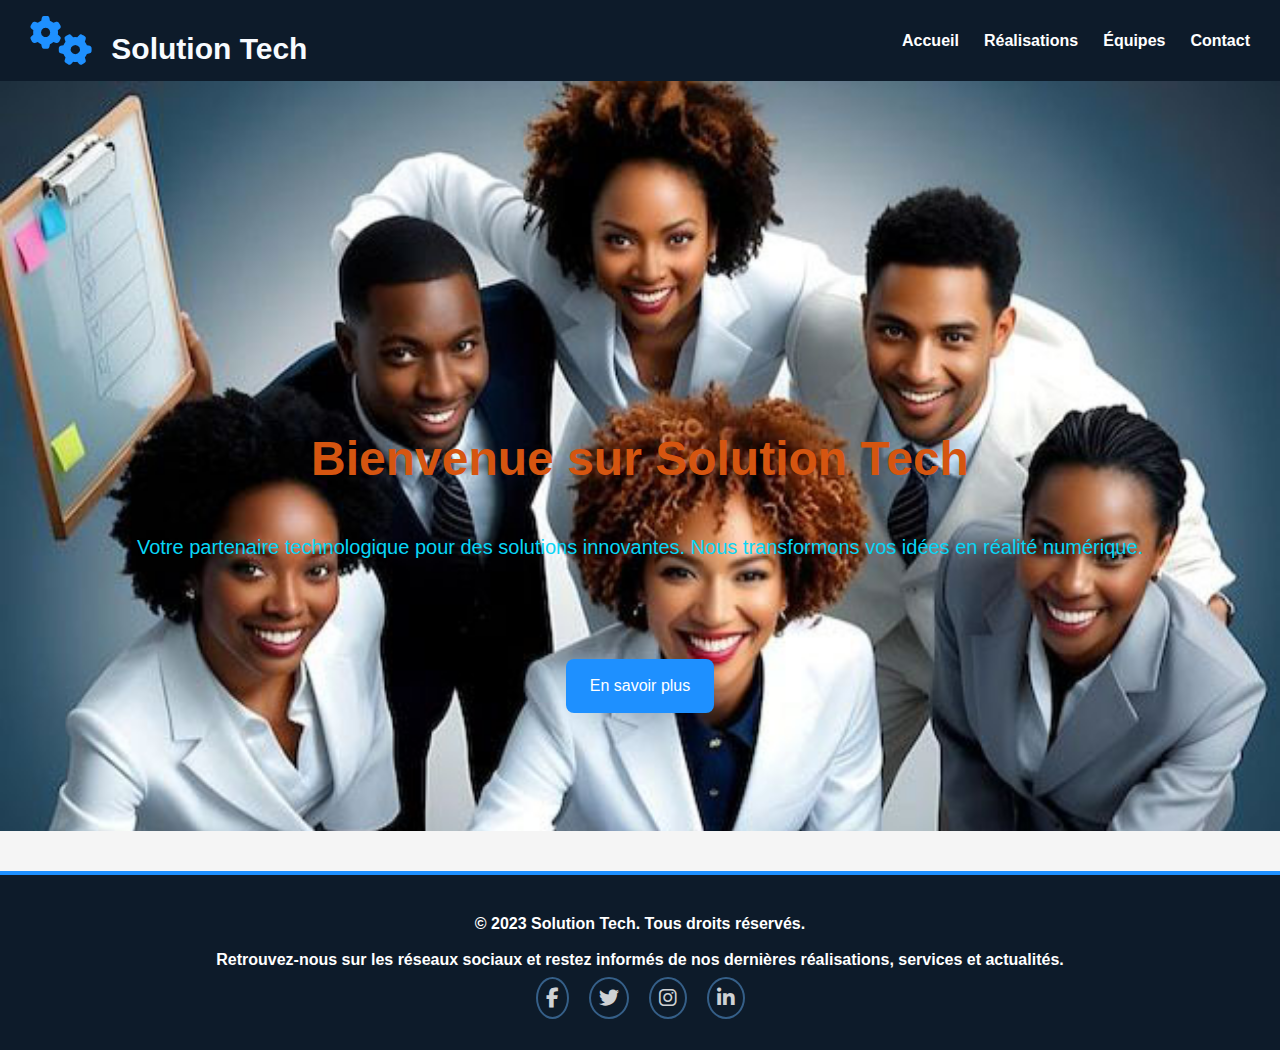
<file: index.html>
<!DOCTYPE html>
<html lang="en">
<head>
    <meta charset="UTF-8">
    <meta name="viewport" content="width=device-width, initial-scale=1.0">
    <title>Document</title>
    <link rel="stylesheet" href="style.css">
    <link rel="stylesheet" href="https://cdnjs.cloudflare.com/ajax/libs/font-awesome/6.5.0/css/all.min.css">

</head>
<body>
    <header>
        <nav class="navbar">
                <h1>
                    <i class="fas fa-cogs"></i> <!-- Icône de technologie (engrenages) -->
                    Solution Tech 
                </h1>
                
            <ul class="nav-links">
                <li><a href="index.html">Accueil</a></li>
                <li><a href="Realisations.html">Réalisations</a></li>
                <li><a href="Equipes.html">Équipes</a></li>
                <li><a href="Contact.html">Contact</a></li>
            </ul>
        </nav>
    </header>

    <div class="hero-section">
        <h1>Bienvenue sur Solution Tech</h1>
        <p>Votre partenaire technologique pour des solutions innovantes.
        Nous transformons vos idées en réalité numérique.</p>
        <a href="Realisations.html" class="btn">En savoir plus</a>
    </div>
    <footer>
        <p>&copy; 2023 Solution Tech. Tous droits réservés.</p><br>
        <p>
            Retrouvez-nous sur les réseaux sociaux et restez informés de nos dernières réalisations, services et actualités.
        </p><br>
        <ul class="socials">
            <li><a href="#"><i class="fab fa-facebook-f"></i></a></li>
            <li><a href="#"><i class="fab fa-twitter"></i></a></li>
            <li><a href="#"><i class="fab fa-instagram"></i></a></li>
            <li><a href="#"><i class="fab fa-linkedin-in"></i></a></li>
        </ul>
    </footer>
</body>
</html>
</file>
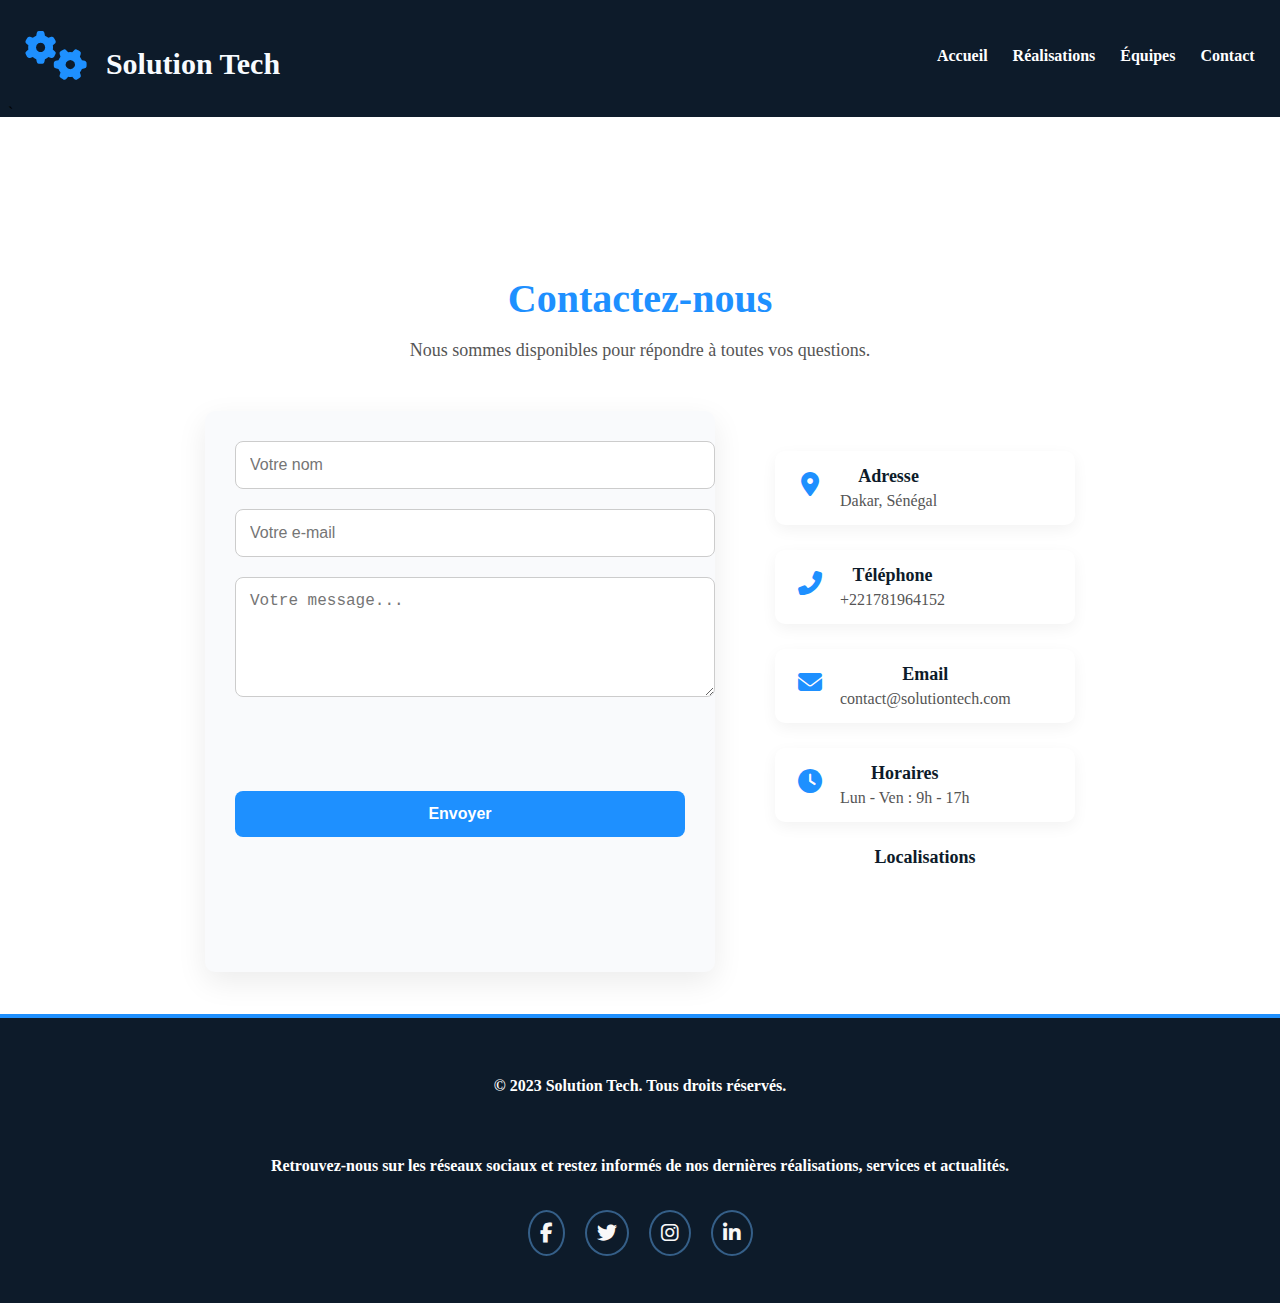
<file: Contact.html>
<!DOCTYPE html>
<html lang="en">
<head>
    <meta charset="UTF-8">
    <meta name="viewport" content="width=device-width, initial-scale=1.0">
    <title>Equipes</title>
    <link rel="stylesheet" href="Contact.css">
    <link rel="stylesheet" href="https://cdnjs.cloudflare.com/ajax/libs/font-awesome/6.5.0/css/all.min.css">
</head>
<body>
    <header>
        <nav class="navbar">
                <h1>
                    <i class="fas fa-cogs"></i> <!-- Icône de technologie (engrenages) -->
                    Solution Tech 
                </h1>
                
            <ul class="nav-links">
                <li><a href="index.html">Accueil</a></li>
                <li><a href="Realisations.html">Réalisations</a></li>
                <li><a href="Equipes.html">Équipes</a></li>
                <li><a href="Contact.html">Contact</a></li>
            </ul>
        </nav>  `
    </header>
    <section class="contact-section">
        <h2>Contactez-nous</h2>
        <p>Nous sommes disponibles pour répondre à toutes vos questions.</p>
    
        <div class="contact-container">
          <form class="contact-form">
            <input type="text" placeholder="Votre nom" required />
            <input type="email" placeholder="Votre e-mail" required />
            <textarea placeholder="Votre message..." rows="5" required></textarea>
            <button type="submit">Envoyer</button>
          </form>
    
          <div class="contact-info">
  <div class="info-item">
    <i class="fas fa-map-marker-alt"></i>
    <div>
      <h3>Adresse</h3>
      <p>Dakar, Sénégal</p>
    </div>
  </div>
  <div class="info-item">
    <i class="fas fa-phone-alt"></i>
    <div>
      <h3>Téléphone</h3>
      <p>+221781964152</p>
    </div>
  </div>
  <div class="info-item">
    <i class="fas fa-envelope"></i>
    <div>
      <h3>Email</h3>
      <p>contact@solutiontech.com</p>
    </div>
  </div>
  <div class="info-item">
    <i class="fas fa-clock"></i>
    <div>
      <h3>Horaires</h3>
      <p>Lun - Ven : 9h - 17h</p>
    </div>
  </div>
     <!-- Carte Google Maps -->
     <h3>Localisations</h3>
     <div class="map-container">
        <iframe 
          src="https://www.google.com/maps/embed?pb=!1m18!1m12!1m3!1d3859.227169041004!2d-17.44454892468738!3d14.69385308572971!2m3!1f0!2f0!3f0!3m2!1i1024!2i768!4f13.1!3m3!1m2!1s0xec1725a0d9c2a31%3A0x3c9f9f9f9f9f9f9f!2sDakar%2C%20S%C3%A9n%C3%A9gal!5e0!3m2!1sfr!2sfr!4v1620000000000!5m2!1sfr!2sfr" 
          width="100%" 
          height="100" 
          style="border:0;" 
          border-radius="8"
          allowfullscreen="" 
          loading="lazy">
        </iframe>
</div>

      </section>
    

    <footer>
        <p>&copy; 2023 Solution Tech. Tous droits réservés.</p><br>
        <p>
            Retrouvez-nous sur les réseaux sociaux et restez informés de nos dernières réalisations, services et actualités.
        </p><br>
        <ul class="socials">
            <li><a href="#"><i class="fab fa-facebook-f"></i></a></li>
            <li><a href="#"><i class="fab fa-twitter"></i></a></li>
            <li><a href="#"><i class="fab fa-instagram"></i></a></li>
            <li><a href="#"><i class="fab fa-linkedin-in"></i></a></li>
        </ul>
    </footer>
</body>
</html>
</file>
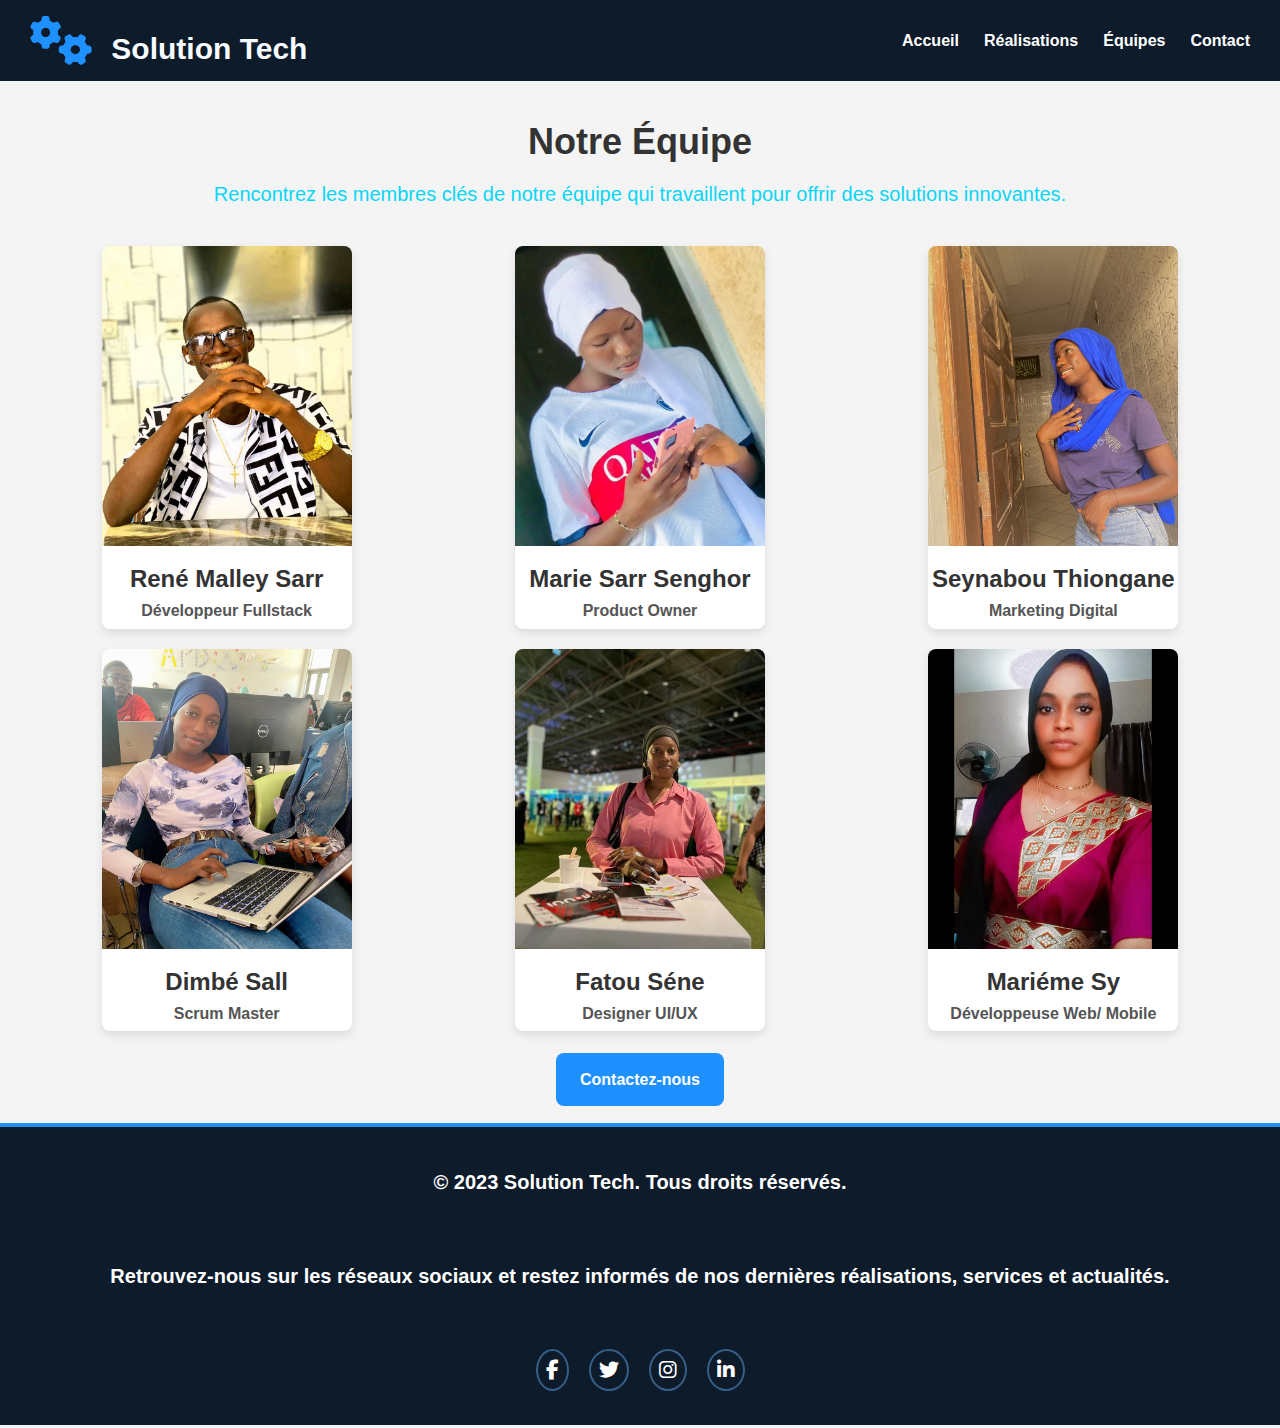
<file: Equipes.html>
<!DOCTYPE html>
<html lang="fr">
<head>
    <meta charset="UTF-8">
    <meta name="viewport" content="width=device-width, initial-scale=1.0">
    <title>Équipes</title>
    <link rel="stylesheet" href="Equipes.css">
    <link rel="stylesheet" href="https://cdnjs.cloudflare.com/ajax/libs/font-awesome/6.5.0/css/all.min.css">
</head>
<body>
    <header>
        <nav class="navbar">
            <h1>
                <i class="fas fa-cogs"></i> <!-- Icône de technologie (engrenages) -->
                Solution Tech 
            </h1>
            <ul class="nav-links">
                <li><a href="index.html">Accueil</a></li>
                <li><a href="Realisations.html">Réalisations</a></li>
                <li><a href="Equipes.html">Équipes</a></li>
                <li><a href="Contact.html">Contact</a></li>
            </ul>
        </nav>
    </header>

    <div class="team-section">
        <h2>Notre Équipe</h2>
        <p>Rencontrez les membres clés de notre équipe qui travaillent pour offrir des solutions innovantes.</p>
        
        <div class="team-cards">
            <div class="team-card">
                <img src="images/rene.jpg" alt="René Malley Sarr" class="team-photo">
                <h3>René Malley Sarr</h3>
                <p class="position">Développeur Fullstack</p>
                </div>
        
            <div class="team-card">
                <img src="images/marie.jpg" alt="Marie Sarr" class="team-photo">
                <h3>Marie Sarr Senghor</h3>
                <p class="position">Product Owner</p>
                </div>
        
            <div class="team-card">
                <img src="images/thiogane.jpg" alt="Seynabou Thiongane" class="team-photo">
                <h3>Seynabou Thiongane</h3>
                <p class="position">Marketing Digital</p>
                </div>
        
            <div class="team-card">
                <img src="images/thiate.jpg" alt="Dimbé Sall" class="team-photo">
                <h3>Dimbé Sall</h3>
                <p class="position">Scrum Master</p>
               </div>
        
            <div class="team-card">
                <img src="images/sofa.jpg" alt="Fatou Sène" class="team-photo">
                <h3>Fatou Séne</h3>
                <p class="position">Designer UI/UX</p>
               </div>
            <div class="team-card">
                <img src="images/awa.jpg" alt="Fatou Sène" class="team-photo">
                <h3>Mariéme Sy</h3>
                <p class="position">Développeuse Web/ Mobile </p>
             </div>
        </div>
    <div class="contact-btn-container">
        <a href="Contact.html" class="contact-btn">Contactez-nous</a><br>
    </div>
     <footer>
        <p>&copy; 2023 Solution Tech. Tous droits réservés.</p><br>
        <p>
            Retrouvez-nous sur les réseaux sociaux et restez informés de nos dernières réalisations, services et actualités.
        </p><br>
        <ul class="socials">
            <li><a href="#"><i class="fab fa-facebook-f"></i></a></li>
            <li><a href="#"><i class="fab fa-twitter"></i></a></li>
            <li><a href="#"><i class="fab fa-instagram"></i></a></li>
            <li><a href="#"><i class="fab fa-linkedin-in"></i></a></li>
        </ul>
    </footer>
    
</body>
</html>
</file>
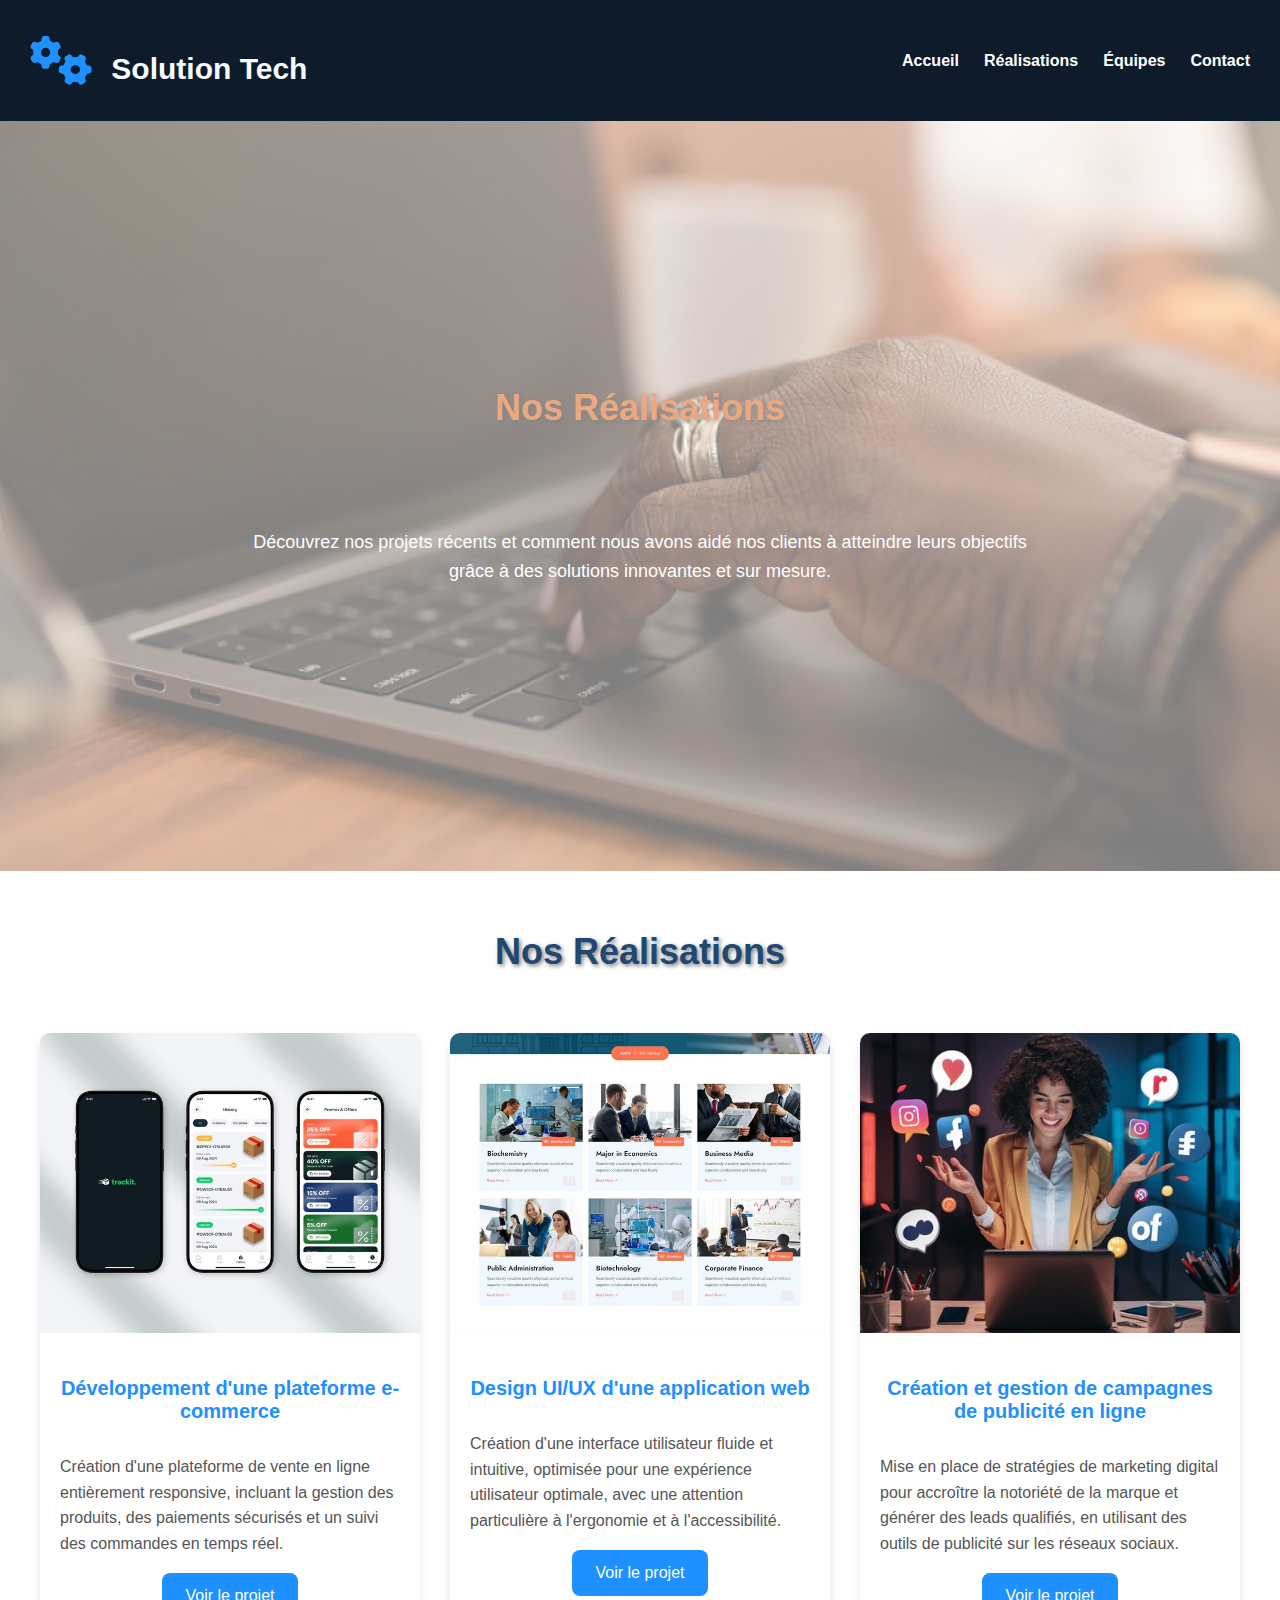
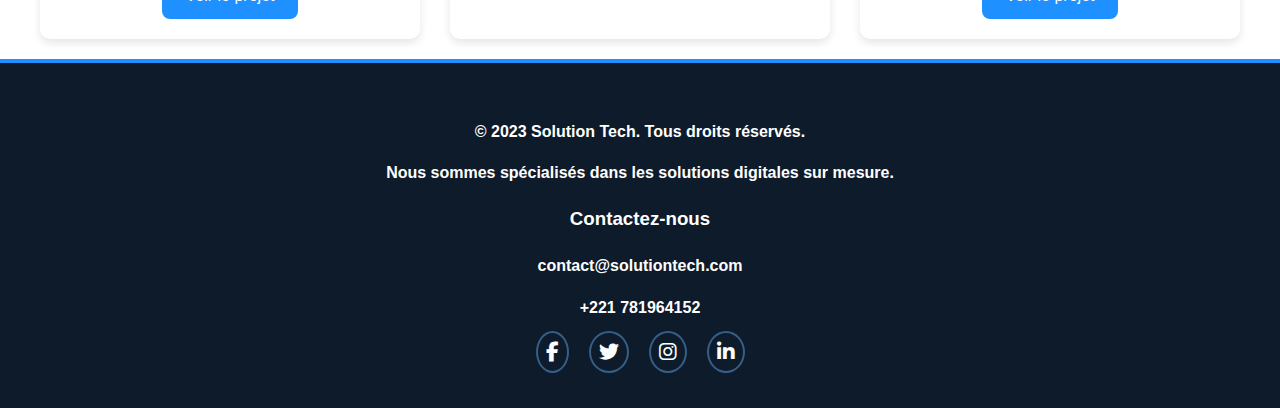
<file: Realisations.html>
<!DOCTYPE html>
<html lang="fr">
<head>
    <meta charset="UTF-8">
    <meta name="viewport" content="width=device-width, initial-scale=1.0">
    <title>Réalisations</title>
    <link rel="stylesheet" href="Realisations.css">
    <link rel="stylesheet" href="https://cdnjs.cloudflare.com/ajax/libs/font-awesome/6.5.0/css/all.min.css">
</head>
<body>
    <header>
        <nav class="navbar">
            <h1>
                <i class="fas fa-cogs"></i> <!-- Icône de technologie (engrenages) -->
                Solution Tech 
            </h1>
            <ul class="nav-links">
                <li><a href="index.html">Accueil</a></li>
                <li><a href="Realisations.html">Réalisations</a></li>
                <li><a href="Equipes.html">Équipes</a></li>
                <li><a href="Contact.html">Contact</a></li>
            </ul>
        </nav>
    </header>
    <div class="hero-section">
        <h1>Nos Réalisations</h1><br>
        <p>Découvrez nos projets récents et comment nous avons aidé nos clients à atteindre leurs objectifs grâce à des solutions innovantes et sur mesure.</p>
    </div>

    <section class="projects">
        <h2 class="section-title">Nos Réalisations</h2>
    
        <div class="projects-grid">
            
            <!-- Projet 1 -->
            <div class="project-card">
                <img src="images/ecommerce.jpg" alt="Plateforme e-commerce" class="project-image">
                <div class="project-info">
                    <h3>Développement d'une plateforme e-commerce</h3>
                    <p>
                        Création d'une plateforme de vente en ligne entièrement responsive, incluant la gestion des produits, des paiements sécurisés et un suivi des commandes en temps réel.
                    </p>
                    
                    <a href="#" class="btn-project" target="_blank">Voir le projet</a>
                </div>
            </div>
    
            <!-- Projet 2 -->
            <div class="project-card">
                <img src="images/ux.jpg" alt="Application mobile gestion de projet" class="project-image">
                <div class="project-info">
                    <h3>Design UI/UX d'une application web</h3>
                    <p>
                        Création d'une interface utilisateur fluide et intuitive, optimisée pour une expérience utilisateur optimale, avec une attention particulière à l'ergonomie et à l'accessibilité.
                    </p>
                    <a href="#" class="btn-project" target="_blank">Voir le projet</a>
                </div>
            </div>
    
            <!-- Projet 3 -->
            <div class="project-card">
                <img src="images/social.jpg" alt="Refonte site ONG" class="project-image">
                <div class="project-info">
                    <h3>Création et gestion de campagnes de publicité en ligne</h3>
                    <p>
                        Mise en place de stratégies de marketing digital pour accroître la notoriété de la marque et générer des leads qualifiés, en utilisant des outils de publicité sur les réseaux sociaux.
                    </p>
                    <a href="#" class="btn-project" target="_blank">Voir le projet</a>
                </div>
            </div>
    
        </div>
    </section>
    

    <footer>
        <div class="footer-content">
            <div class="footer-section">
                <p>&copy; 2023 Solution Tech. Tous droits réservés.</p>
                <p>Nous sommes spécialisés dans les solutions digitales sur mesure.</p>
            </div>
            
            <div class="footer-section">
                <h3>Contactez-nous</h3>
                <p>contact@solutiontech.com</p>
                <p>+221 781964152</p>
            </div>
            
            <ul class="socials">
                <li><a href="#"><i class="fab fa-facebook-f"></i></a></li>
                <li><a href="#"><i class="fab fa-twitter"></i></a></li>
                <li><a href="#"><i class="fab fa-instagram"></i></a></li>
                <li><a href="#"><i class="fab fa-linkedin-in"></i></a></li>
            </ul>
        </div>
    </footer>
    
</body>
</html>
</file>
<file: style.css>
* {
    margin: 0;
    padding: 0;
    box-sizing: border-box; /* Assure une gestion cohérente des dimensions */
}
body {
    font-family: Arial, sans-serif;
    background-color: #f5f5f5;
    overflow-x: hidden; /* Évite le défilement horizontal */
}
.navbar {
    display: flex;
    justify-content: space-between;
    align-items: center;
    padding: 15px 30px;
    background-color: #0d1b2a; /* bleu foncé */
}

h1 i {
    margin-right: 10px; /* Espacement entre l'icône et le texte */
    font-size: 50px; /* Taille de l'icône */
    color: #1e90ff; /* Couleur de l'icône */
}
h1{
    font-size: 30px; /* Taille du texte */
    color: #f7fbff; /* Couleur du texte */
}

.nav-links {
    list-style: none;
    display: flex;
    gap: 25px;
}

.nav-links li a {
    text-decoration: none;
    color: white;
    font-weight: bold;
    transition: color 0.3s ease;
}

.nav-links li a:hover {
    color: #1e90ff;
}

.hero-section {
    background-image: url('./images/equpe.jpg');
    width: 100%;
    height: 750px;
    background-size: cover; /* L'image couvre toute la section */
    background-position: top center; /* Centré horizontalement et aligné en haut verticalement */
    color: rgb(184, 85, 10); /* Pour bien voir le texte sur l'image */
    padding: 100px 20px;
    text-align: center;
}


.hero-section h1 {
    font-size: 48px;
    text-align: center;
    margin-top: 250px;
    color: #d55510; /* couleur du texte */
}

.hero-section p {
    font-size: 20px;
    color: #08d6f6;
    margin-top: 50px; /* décale le texte vers le bas */
}

.hero-section .btn {
    display: inline-block;
    padding: 18px 24px;
    background-color: #1E90FF;
    color: white;
    text-decoration: none;
    border-radius: 8px;
    font-size: 16px;
    margin-top: 100px; /* décale le bouton vers le bas */
    text-align: center;
}

/* Footer */
footer {
    background-color: #0d1b2a;
    color: white;
    text-align: center;
    padding: 40px 20px;
    border-top: 4px solid #1e90ff;
    margin-top: 40px;
    font-weight: bold;
    font-size: 16px;
}

footer .socials {
    list-style: none;
    display: flex;
    justify-content: center;
    gap: 20px;
    padding: 0;
    margin: 0;
}

footer .socials li a {
    color: white;
    font-size: 20px;
    transition: color 0.3s ease;
    border: 2px solid transparent;
    padding: 8px;
    border-radius: 50%;
    color: #cfd2d5;
    border: 2px solid #355f88;
}

footer .socials li a:hover {
    color: #1e90ff;
    border: 2px solid #1e90ff;
    background-color: rgba(255, 255, 255, 0.1);
}
</file>
<file: Contact.css>
* Style global */
body {
    font-family: Arial, sans-serif;
    margin: 0;
    padding: 0;
    box-sizing: border-box;
}

/* Navbar */
.navbar {
    display: flex;
    justify-content: space-between;
    align-items: center;
    padding: 15px 30px;
    background-color: #0d1b2a;
    margin:-1%;

    
}

h1 i {
    margin-right: 10px; /* Espacement entre l'icône et le texte */
    font-size: 50px; /* Taille de l'icône */
    color: #1e90ff; /* Couleur de l'icône */
}
h1{
    font-size: 30px; /* Taille du texte */
    color: #f7fbff; /* Couleur du texte */
}

.nav-links {
    list-style: none;
    display: flex;
    gap: 25px;
}

.nav-links li a {
    text-decoration: none;
    color: white;
    font-weight: bold;
    transition: color 0.3s ease;
}

.nav-links li a:hover {
    color: #1e90ff;
}

/* Section contact */
.contact-section {
    padding: 80px 20px;
    background-color: #ffffff;
    text-align: center;
    margin-top: 40px;
}
.contact-section h2 {
    font-size: 40px;
    color: #1e90ff;
    margin-bottom: 15px;
}
.contact-section p {
    font-size: 18px;
    color: #555;
    margin-bottom: 50px;
}

/* Container */
.contact-container {
    display: flex;
    flex-wrap: wrap;
    justify-content: center;
    gap: 60px;
}

/* Formulaire */
.contact-form {
    background-color: #f9fafc;
    padding: 30px;
    border-radius: 10px;
    box-shadow: 0 10px 30px rgba(0,0,0,0.08);
    width: 100%;
    max-width: 450px;
}
.contact-form input,
.contact-form textarea {
    width: 100%;
    padding: 14px;
    margin-bottom: 20px;
    border: 1px solid #ccc;
    border-radius: 8px;
    font-size: 16px;
    transition: 0.3s;
}
.contact-form input:focus,
.contact-form textarea:focus {
    border-color: #1e90ff;
    outline: none;
}
.contact-form button {
    background-color: #1e90ff;
    color: white;
    padding: 14px 0;
    font-size: 16px;
    font-weight: bold;
    border: none;
    border-radius: 8px;
    cursor: pointer;
    transition: 0.3s;
    width: 100%;
    margin-top: 70px;
    margin-bottom: 50px;
}
.contact-form button:hover {
    background-color: #187bcd;
}

.contact-info {
    max-width: 400px;
    margin-top: 40px;
}

.contact-info .info-item {
    display: flex;
    align-items: flex-start;
    gap: 15px;
    margin-bottom: 25px;
    background-color: #ffffff;
    padding: 15px 20px;
    border-radius: 10px;
    box-shadow: 0 5px 15px rgba(0,0,0,0.05);
}

.contact-info .info-item i {
    font-size: 24px;
    color: #1e90ff;
    margin-top: 6px;
    min-width: 30px;
    text-align: center;
}

.contact-info h3 {
    margin: 0;
    font-size: 18px;
    color: #0d1b2a;
}

.contact-info p {
    margin: 5px 0 0;
    color: #555;
    font-size: 16px;
}
/* Footer */
footer {
    background-color: #0d1b2a;
    color: white;
    text-align: center;
    padding: 40px 20px;
    border-top: 4px solid #1e90ff;
    font-weight: bold;
    line-height: 1.5;
    margin:-3%;
}
footer .socials {
    list-style: none;
    display: flex;
    justify-content: center;
    gap: 20px;
    padding: 0;
    margin: 0 0 15px 0;

}
footer .socials li a {
    color: #f8f8f8;
    font-size: 20px;
    padding: 10px;
    border-radius: 50%;
    transition: 0.3s ease;
    border: 2px solid #355f88;
}
footer .socials li a:hover {
    color: #1e90ff;
    border-color: #1e90ff;
    background-color: rgba(255, 255, 255, 0.1);
}

/* Responsive */
@media (max-width: 768px) {
    .contact-container {
        flex-direction: column;
        align-items: center;
    }
}
</file>
<file: Equipes.css>
* {
    margin: 0;
    padding: 0;
    box-sizing: border-box; /* Assure une gestion cohérente des dimensions */
}
/* Style global */
body {
    font-family: Arial, sans-serif;
    margin: 0;
    padding: 0;
    box-sizing: border-box;
}

/* Navbar */
.navbar {
    display: flex;
    justify-content: space-between;
    align-items: center;
    padding: 15px 30px;
    background-color: #0d1b2a;
}

h1 i {
    margin-right: 10px; /* Espacement entre l'icône et le texte */
    font-size: 50px; /* Taille de l'icône */
    color: #1e90ff; /* Couleur de l'icône */
}

h1 {
    font-size: 30px; /* Taille du texte */
    color: #f7fbff; /* Couleur du texte */
}

.nav-links {
    list-style: none;
    display: flex;
    gap: 25px;
}

.nav-links li a {
    text-decoration: none;
    color: white;
    font-weight: bold;
    transition: color 0.3s ease;
}

.nav-links li a:hover {
    color: #1e90ff;
}

/* Section équipe */
.team-section {
    padding: 40px 30px;
    text-align: center;
    background-color: #f4f4f4;
}

.team-section h2 {
    font-size: 36px;
    color: #333;
    margin-bottom: 20px;
}

.team-section p {
    font-size: 20px;
    color:#08d6f6;
    margin-bottom: 40px;
}

/* Cards */
.team-cards {
    display: grid;
    grid-template-columns: repeat(3, 1fr);
    gap: 20px;
    justify-items: center;
    
}

.team-card {
    background-color: #fff;
    border-radius: 8px;
    overflow: hidden;
    box-shadow: 0 4px 10px rgba(0, 0, 0, 0.1);
    width: 250px;
    text-align: center;
    transition: transform 0.3s ease;
}

.team-card:hover {
    transform: translateY(-10px);
}

.team-photo {
    width: 100%;
    height: 300px;
    object-fit: cover;
    cursor: pointer;;
}

.team-card h3 {
    font-size: 24px;
    color: #333;
    margin-top: 15px;
}

.team-card p {
    font-size: 16px;
    color: #555;
    margin: 5px 0;
    
    
}

/* Responsiveness */
@media screen and (max-width: 768px) {
    .team-cards {
        grid-template-columns: 1fr 1fr;
    }
}

@media screen and (max-width: 480px) {
    .team-cards {
        grid-template-columns: 1fr;
    }
}
/* Style du bouton Contact en bas de page */
.contact-btn-container {
    text-align: center;
    margin-top: 40px; /* réduit de 90px à 40px */
    margin-bottom: 70px; /* ajoute de l’espace avant le footer */
}


.contact-btn {
    text-decoration: none;
    padding: 18px 24px;
    background-color: #1e90ff;
    color: white;
    font-size: 16px;
    font-weight: bold;
    border-radius: 8px;
    transition: background-color 0.3s ease;

}

.contact-btn:hover {
    background-color: #005bb5;
}
.position {
    font-size: 18px;
    line-height: 1.6;
    color:  #ffffff;
    font-weight: bold;
    max-width: 800px;
}

/* Footer */

footer {
    background-color: #0d1b2a;
    color: white; /* ✅ Tout le texte dans le footer sera blanc */
    text-align: center;
    padding: 40px 20px;
    border-top: 4px solid #1e90ff;
    margin: -3%;
    font-weight: bold;
    line-height: 1.5;
}   
footer p {
    color: white !important;
    font-size: 16px;
}



footer .socials {
    list-style: none;
    display: flex;
    justify-content: center;
    gap: 20px;
    padding: 0;
 
}
footer .socials li a {
    color: white; /* Couleur des icônes */
    font-size: 20px;
    transition: color 0.3s ease;
    border: 2px solid #355f88;
    padding: 8px;
    border-radius: 50%;
    margin-bottom: 25px;
}

.socials li a:hover {
    color: #1e90ff; /* Changement au survol */
}



/* Responsive */
@media (max-width: 768px) {
    .contact-container {
        flex-direction: column;
        align-items: center;
    }
}
</file>
<file: Realisations.css>
/* Style global */
body {
    font-family: Arial, sans-serif;
    margin: 0;
    padding: 0;
    box-sizing: border-box;
}

/* Navbar */
.navbar {
    display: flex;
    justify-content: space-between;
    align-items: center;
    padding: 15px 30px;
    background-color: #0d1b2a;

}

h1 i {
    margin-right: 10px; /* Espacement entre l'icône et le texte */
    font-size: 50px; /* Taille de l'icône */
    color: #1e90ff; /* Couleur de l'icône */
}
h1{
    font-size: 30px; /* Taille du texte */
    color: #f7fbff; /* Couleur du texte */
}

.nav-links {
    list-style: none;
    display: flex;
    gap: 25px;
}

.nav-links li a {
    text-decoration: none;
    color: white;
    font-weight: bold;
    transition: color 0.3s ease;
}

.nav-links li a:hover {
    color: #1e90ff;
}

.hero-section {
    background-image: url('../images/Woman\ typing\ on\ laptop\ -\ 1280x854\ 1.png');
    background-size: cover;
    background-position: center;
    height: 750px;
    display: flex;
    justify-content: center;
    align-items: center;
    flex-direction: column;
    text-align: center;
    padding: 0 20px;
    box-sizing: border-box;
    opacity: 0.5;
    padding: 12px;
font-family:'Franklin Gothic Medium', 'Arial Narrow', Arial, sans-serif ;
font-size: 25px;
line-height:40px;
}

.hero-section h1 {
    font-size: 36px;
    color: rgb(217, 85, 8);
    margin: 0 0 10px 0;
    text-shadow: 2px 2px 4px rgba(0, 0, 0, 0.5);
}

.hero-section p {
    font-size: 18px;
    line-height: 1.6;
    color:  #ffffff;
    max-width: 800px;
    margin-top: 50px;
}


.section-title {
    text-align: center;
    font-size: 36px;
    color: #214872;
    margin-bottom: 40px;
    margin-top: 60px;
    font-weight: bold;
    text-shadow: 2px 2px 4px rgba(0, 0, 0, 0.5); 

}

.projects-grid {
    display: grid;
    grid-template-columns: repeat(auto-fit, minmax(300px, 1fr));
    gap: 30px;
    padding: 20px 40px;
}

.project-card {
    background: white;
    border-radius: 10px;
    overflow: hidden;
    box-shadow: 0px 4px 8px rgba(0,0,0,0.1);
    transition: transform 0.3s ease;
}
.project-card:hover {
    transform: translateY(-10px);
}

.project-image {
    width: 100%;
    height: 300px;
    object-fit: cover;
    cursor: pointer;
}

.project-info {
    padding: 20px;
}

.project-info h3 {
    margin-bottom: 15px;
    color: #1e90ff;
    font-size: 20px;
    text-align: center; /* Centre le texte à l'intérieur de .project-info */
}

.project-info p {
    margin-bottom: 16px;
    color: #555;
    font-size: 16px;
    line-height: 1.6;
}

.btn-project {
    display: inline-block;
    padding: 14px 24px;
    background-color: #1e90ff;
    color: white;
    text-decoration: none;
    border-radius: 8px;
    transition: background-color 0.3s ease;
    text-align: center; /* Centre le texte à l'intérieur du bouton */
    margin: 0 auto; /* Ajoute de l'espace autour du bouton pour le centrer */
    display: block; /* Fait en sorte que le bouton soit un élément de bloc pour le centrer */
}

.project-info {
    padding: 20px;
    display: flex;
    flex-direction: column;
    align-items: center; /* Centre tous les éléments à l'intérieur de .project-info */
}
.contact-btn-container {
    display: flex;
    justify-content: center; /* Centre les éléments horizontalement */
    gap: 20px; /* Ajoute de l'espace entre les boutons, si plusieurs boutons */
    margin-top: 20px; /* Pour un peu d'espace au-dessus des boutons */
}

.contact-btn {
    padding: 14px 24px;
    background-color: #1e90ff;
    color: white;
    text-decoration: none;
    border-radius: 8px;
    transition: background-color 0.3s ease;
    text-align: center;
    display: inline-block;
}

.contact-btn:hover {
    background-color: #0d1b2a;
}



/* Footer */
footer {
    background-color: #0d1b2a;
    color: white;
    text-align: center;
    padding: 40px 20px;
    border-top: 4px solid #1e90ff;
    font-weight: bold;
    line-height: 1.6;
   
}

footer .socials {
    list-style: none;
    display: flex;
    justify-content: center;
    gap: 20px;
    padding: 0;
    margin: 0;
}

footer .socials li a {
    color: white;
    font-size: 20px;
    transition: color 0.3s ease;
    border: 2px solid transparent;
    padding: 8px;
    border-radius: 50%;
    color: #fcfeff;
    border: 2px solid #355f88;
}

footer .socials li a:hover {
    color: #1e90ff;
    border: 2px solid #1e90ff;
    background-color: rgba(255, 255, 255, 0.1);
}
</file>
